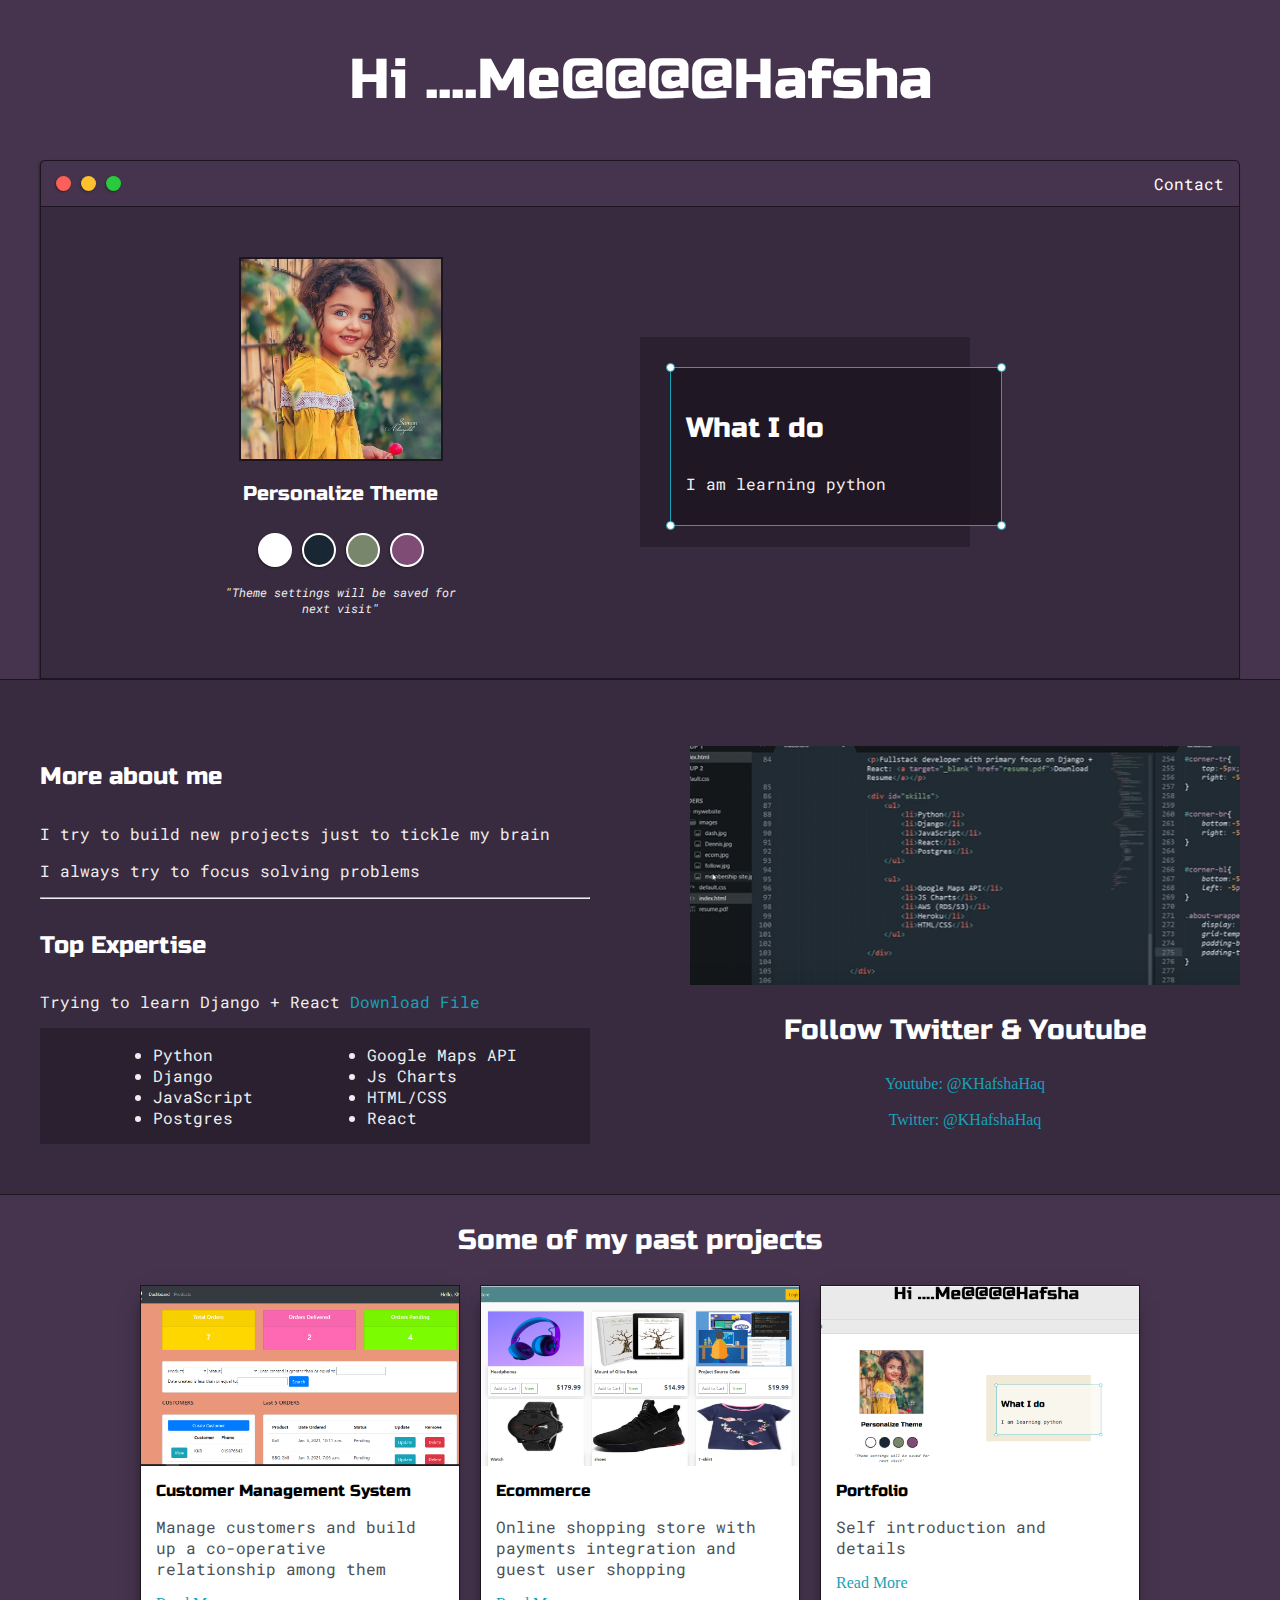
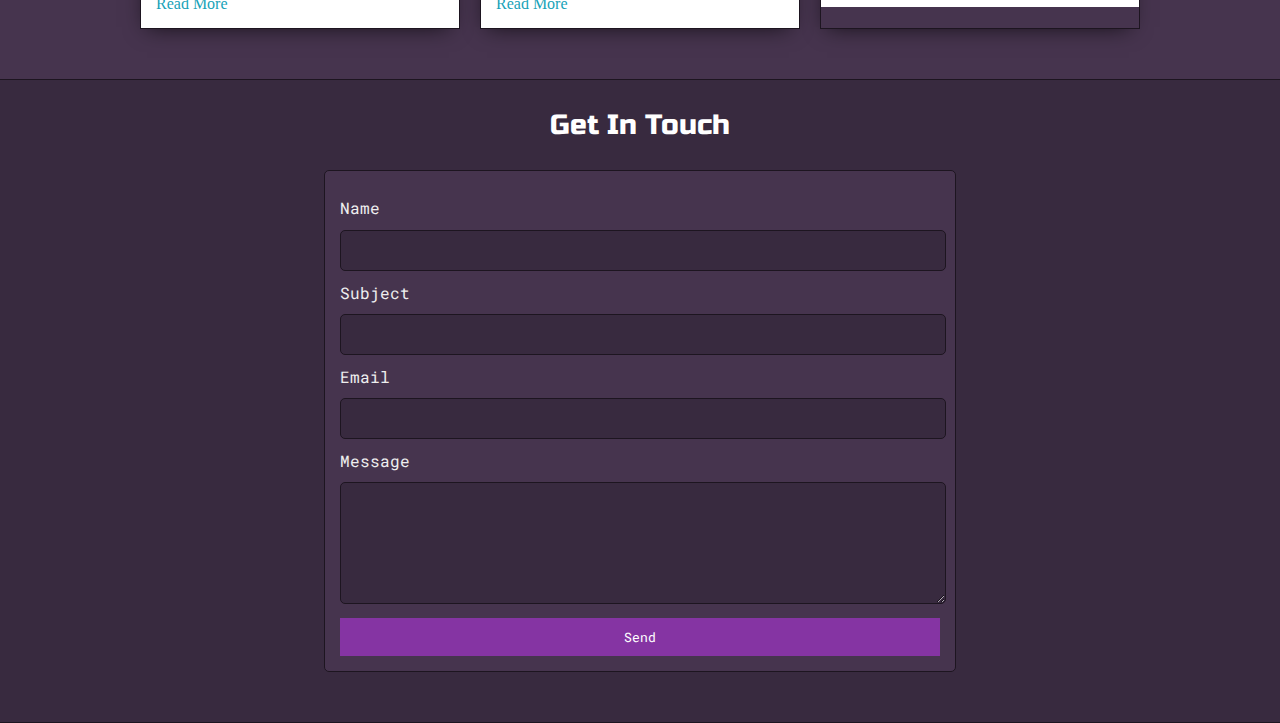
<file: index.html>
<!DOCTYPE html>
<html lang="en">
<head>
    <meta charset="UTF-8">
    <meta http-equiv="X-UA-Compatible" content="IE=edge">
    <meta name="viewport" content="width=device-width, initial-scale=1.0">
    <link href="https://fonts.googleapis.com/css2?family=Russo+One&display=swap" rel="stylesheet">
    <link href="https://fonts.googleapis.com/css2?family=Roboto+Mono:wght@500&family=Russo+One&display=swap" rel="stylesheet">
    <title>Hafsha</title>
    <link rel="stylesheet" type="text/css" href="default.css">
    <link id="theme-style" rel="stylesheet" type="text/css" href="blue.css">
    <link id="theme-style" rel="stylesheet" type="text/css" href="green.css">
    <link id="theme-style" rel="stylesheet" type="text/css" href="purple.css">
    
</head>
<body>
    <section class="s1">
        <div class="main-container">
            <div class="greeting-wrapper">
                <h1>Hi ....Me@@@@Hafsha</h1>
            </div>
            
            <div class="intro-wrapper">
                <div class="nav-wrapper">
                    <div class="dots-wrapper">
                        <div id="dot-1" class="browser-dot"></div>
                        <div id="dot-2" class="browser-dot"></div>
                        <div id="dot-3" class="browser-dot"></div>
                    </div>

        
                    <u1 id="navigation">
                        <li><a href="#">Contact</a></li>
                        
                    </u1>
                </div>

                <div class="left-column">
                    <img id="profile_pic" src="images/profile.jpg">
                    <h5 style="text-align: center;line-height: 0;">Personalize Theme</h5>
                    <div id="theme-options-wrapper">
                        <div id="light-mode" class="theme-dot"></div>
                        <div id="blue-mode" class="theme-dot"></div>
                        <div id="green-mode" class="theme-dot"></div>
                        <div id="purple-mode" class="theme-dot"></div>

                    </div>
                    <p id="settings-note">"Theme settings will be saved for <br>
                        next visit"</p>
                </div>

                <div class="right-column">
                    <div id="preview-shadow">
                        <div id="preview">
                            <div id="corner-tl" class="corner"></div>
                            <div id="corner-tr" class="corner"></div>
                            <h3>What I do</h3>
                            <p>I am learning python</p>
                            <div id="corner-br" class="corner"></div>
                            <div id="corner-bl" class="corner"></div>
                        </div>

                    </div>
                </div>
            </div>
        </div>

    </section>

    <section class="s2">
        <div class="main-container">
            <div class="about-wrapper">
                <div class="about-me">
                    <h4>More about me</h4>
                    <p>I try to build new projects just to tickle my brain</p>
                    <p>I always try to focus solving problems</p>

                    <hr>

                    <h4>Top Expertise</h4>
                    <p>Trying to learn Django + React <a target="_blank" href="sample.pdf">Download File</a></p>
                
                    <div id="skills">
                        <ul>
                            <li>Python</li>
                            <li>Django</li>
                            <li>JavaScript</li>
                            <li>Postgres</li>
                        </ul>
                        <ul>
                            <li>Google Maps API</li>
                            <li>Js Charts</li>
                            <li>HTML/CSS</li>
                            <li>React</li>
                        </ul>
                    </div>
                </div>
                
            
                           
                <div class="social-links">
                    <img id="social_img" src="images/follow.PNG">
                    <h3>Follow Twitter & Youtube</h3>
                    <a target="_blank" href="#">Youtube: @KHafshaHaq</a>
                    <br>
                    <a target="_blank" href="#">Twitter: @KHafshaHaq</a>
                </div>
            </div>
        </div>

    </section>    

        

    
    <section class="s1">
        <div class="main-container">
            <h3 style="text-align: center;">Some of my past projects</h3>
            <div class="post-wrapper">

            <div class="post">
                <img class="thumbnail" src="images/crm1.PNG">
                <div class="post-preview">
                    <h6 class="post-title">Customer Management System</h6>
                    <p class="post-intro">Manage customers and build up a co-operative relationship among them</p>
                    <a href="#">Read More</a>
                </div>
            </div>

            <div>
                <div class="post">
                    <img class="thumbnail" src="images/ecom.PNG">
                    <div class="post-preview">
                        <h6 class="post-title">Ecommerce</h6>
                        <p class="post-intro">Online shopping store with payments integration and guest user shopping</p>
                        <a href="#">Read More</a>
                    </div>
                </div>
            </div>

            <div class="post">
                <img class="thumbnail" src="images/portfolio.PNG">
                <div class="post-preview">
                    <h6 class="post-title">Portfolio</h6>
                    <p class="post-intro">Self introduction and details</p>
                    <a href="#">Read More</a>
                </div>
            </div>

            </div>
        </div>
    </section>



    <section class="s2">
        <div class="main-container">
            <h3 style="text-align: center;">Get In Touch</h3>
            <form id="contact-form">
                <label>Name</label>
                <input class="input-field" type="text" name="name">

                <label>Subject</label>
                <input class="input-field" type="text" name="subject">

                <label>Email</label>
                <input class="input-field" type="text" name="email">
                
                <label>Message</label>
                <textarea class="input-field" type="text" name="message"></textarea>

                <input id="submit-btn" type="Submit" value="Send">
            </form>
        </div>
    </section>

</body>
</html>
</file>
<file: default.css>
:root{
    --mainColor:#eaeaea ;
    --secondaryColor:#fff ;

    --borderColor:#c1c1c1 ;
    --mainText:black;
    --scondaryText:#4b5156;

    --themeDotBorder: #24292e;
    --previewBg:rgb(251, 249, 243, 0.8);
    --previewShadow:#f0ead6;

    --buttonColor:black;
}

html, body{
    padding: 0;
    margin: 0;
}

h1, h2, h3, h4, h5, h6, strong{
   color: var(--mainText) ;
   font-family: 'Russo One', sans-serif; 
    font-weight: 500;
}

p, li,span, label, input, textarea{
    color: var(--scondaryText);
    font-family: 'Roboto Mono', monospace;
}


a{

    text-decoration: none;
    color:#17a2b8;
}

u1{
    list-style: none;
}

h1 { font-size: 56px;}
h2 { font-size: 36px;}
h3 { font-size: 28px;}
h4 { font-size: 24px;}
h5 { font-size: 20px;}
h6 { font-size: 16px;}

.s1{
    background-color: var(--mainColor);
    border-bottom:1px solid var(--borderColor);
    overflow: auto;
}

.s2{
    background-color: var(--secondaryColor);
    border-bottom:1px solid var(--borderColor);
    overflow: auto;
}

.main-container{
    width: 1200px;
    margin: 0 auto;
}

.greeting-wrapper{
    display: grid;

    text-align: center;
    align-content: center;
    /* border: 2px dashed lightcoral; */
    min-height: 10em;
}
.intro-wrapper{
    background-color: var(--secondaryColor);
    border: 1px solid var(--borderColor);
    border-radius: 5px 5px 0 0;

    -webkit-box-shadow: -1px 1px 3px -1px rgba(0,0,0,0.75) ;
    -moz-box-shadow: -1px 1px 3px -1px rgba(0,0,0,0.75);
    box-shadow: -1px 1px 3px -1px rgba(0,0,0,0.75);

    display: grid;
    grid-template-columns: 1fr 1fr;
    grid-template-areas:
        'nav-wrapper nav-wrapper'
        'left-column right-column' 
    
    ;
}

.nav-wrapper{
    border-radius: 5px 5px 0 0;
    grid-area: nav-wrapper;
    border-bottom: 1px solid var(--borderColor);
    display: flex;
    justify-content: space-between;
    align-items: center;
    background-color: var(--mainColor);
    /* border: 1px dashed lightcoral; */
}

#navigation a{
   color:var(--mainText);
}

#navigation{
    margin: 0;
    padding: 10px;
}

#navigation li{
    display: inline-block;
    margin-right: 5px;
    margin-left: 5px;
}

.dots-wrapper{
    display: flex;
    padding: 10px;
}

#dot-1{
    background-color: #FC6058;
}

#dot-2{
    background-color: #FEC02F;
}

#dot-3{
    background-color: #2ACA3E;
}


.browser-dot{
    background-color: black;
    height: 15px;
    width: 15px;
    border-radius: 50%;
    margin: 5px;

    -webkit-box-shadow: -1px 1px 3px -1px rgba(0,0,0,0.75);
    -moz-box-shadow: -1px 1px 3px -1px rgba(0,0,0,0.75);
    box-shadow: -1px 1px 3px -1px rgba(0,0,0,0.75);
}

.left-column{
    grid-area: left-column;
    padding-top: 50px;
    padding-bottom: 50px;
    /* border: 1px dashed lightcoral; */
}

#profile_pic{
    display: block;
    margin: 0 auto;

    height: 200px;
    width: 200px;
    object-fit: cover;
    border: 2px solid var(--borderColor);
}

#theme-options-wrapper{
    display: flex;
    justify-content: center;
}

.theme-dot{
    height: 30px;
    width: 30px;
    background-color: black;
    border-radius: 50%;

    margin: 5px;
    border: 2px solid var(--themeDotBorder);

    -webkit-box-shadow: -1px 1px 3px -1px rgba(0,0,0,0.75);
    -moz-box-shadow: -1px 1px 3px -1px rgba(0,0,0,0.75);
    box-shadow: -1px 1px 3px -1px rgba(0,0,0,0.75);

    cursor: pointer;
}

.theme-dot:hover{
    border-width: 5px;
}

#light-mode{
    background-color: #fff;
}

#blue-mode{
    background-color: #192734;
}

#green-mode{
    background-color: #78866b;
}

#purple-mode{
    background-color: #7E4C74;
}

#settings-note{
    font-size: 12px;
    font-style: italic;
    text-align: center;
}

.right-column{
    grid-area: right-column;
    display: grid;
    align-content: center;
    /* border: 1px dashed lightcoral; */
    padding-top: 50px;
    padding-bottom: 50px;
}

#preview-shadow{
    background-color: var(--previewShadow);
    width: 300px;
    height: 180px;
    padding-left: 30px;
    padding-top: 30px;
}

#preview{
    width: 300px;
    border:1.5px solid #17a2b8;
    background-color: var(--previewBg);
    padding: 15px;
    position: relative;

}

.corner{
    width: 7px;
    height: 7px;
    border-radius: 50%;
    border:1.5px solid #17a2b8;
    background-color: #fff;
    position: absolute;
}

#corner-tl{
    top:-5px;
    left:-5px;
}

#corner-tr{
    top:-5px;
    right:-5px;
}

#corner-br{
    bottom:-5px;
    right:-5px;
}

#corner-bl{
    bottom:-5px;
    left:-5px;
}

.about-wrapper{
    display: grid;
    grid-template-columns: repeat(auto-fit, minmax(320px, 1fr));
    padding-bottom: 50px;
    padding-top: 50px;
    gap: 100px;
}

#skills{
    display: flex;
    justify-content: space-evenly;
    background-color: var(--previewShadow);
}

.social-links{
    display: grid;
    align-content: center;
    text-align: center;
}

#social_img{
    width: 100%;
}

.post-wrapper{
    display: grid;
    grid-template-columns: repeat(auto-fit, 320px);
    gap:20px;
    justify-content: center;
    padding-bottom: 50px;
}
.post{
    border: 1px solid var(--borderColor);

    -webkit-box-shadow: -2px 7px 21px -9px rgba(0,0,0,0.75);
    -moz-box-shadow: -2px 7px 21px -9px rgba(0,0,0,0.75);
    box-shadow: -2px 7px 21px -9px rgba(0,0,0,0.75);
}

.thumbnail{
    display: block;
    width:100%;
    height: 180px;
    object-fit: cover;
}

.post-preview{
    background-color: #fff;
    padding: 15px;
}

.post-title{
    color: black;
    margin: 0;
}

.post-intro{
    color:#4b5156;
    font-size: 16px;
}
#contact-form{
    display: block;
    max-width: 600px;
    margin: 0 auto;
    border: 1px solid var(--borderColor);
    padding: 15px;
    border-radius: 5px;
    background-color: var(--mainColor);
    margin-bottom: 50px;
}

#contact-form label{
    line-height: 2.7em;
}

#contact-form textarea{
    min-height: 100px;
    font-size: 14px;
}

.input-field{
    width: 100%;
    padding-top: 10px;
    padding-bottom: 10px;
    background-color: var(--secondaryColor);
    border-radius: 5px;
    border: 1px solid var(--borderColor);
    font-size: 14px;
}

#submit-btn{
    margin-top: 10px;
    width: 100%;
    padding-top: 10px;
    padding-bottom: 10px;
    color: #fff;
    background-color: var(--buttonColor);
    border: none;
}
@media screen and (max-width: 1200px){
    .main-container{
        width: 95%;
    }
}

@media screen and (max-width: 800px){
    .intro-wrapper{
        grid-template-columns: 1fr;
        grid-template-areas: 
        'nav-wrapper'
        'left-column'
        'right-column'
        ;
    }

    .right-column{
        justify-content: center;
    }
}
</file>
<file: blue.css>
:root{
    --mainColor:#152028 ;
    --secondaryColor:#192734 ;

    --borderColor:#164D56 ;
    --mainText:#fff;
    --scondaryText:#eeeeee;

    --themeDotBorder: #FFF;
    --previewBg:rgb(25, 39, 52, 0.8);
    --previewShadow:#111921;

    --buttonColor:#17a2b8;
}
</file>
<file: green.css>
:root{
    --mainColor:#606B56 ;
    --secondaryColor:#515a48 ;

    --borderColor:#161914 ;
    --mainText:#fff;
    --scondaryText:#eeeeee;

    --themeDotBorder: #FFF;
    --previewBg:rgb(81, 90, 72, 0.8);
    --previewShadow:#2a2f25;

    --buttonColor:#669966;
}
</file>
<file: purple.css>
:root{
    --mainColor:#46344E ;
    --secondaryColor:#382a3f ;

    --borderColor:#1d1520 ;
    --mainText:#fff;
    --scondaryText:#eeeeee;

    --themeDotBorder: #FFF;
    --previewBg:rgb(29, 21, 32, 0.8);
    --previewShadow:#2b202f;

    --buttonColor:#8534a3;
}
</file>
